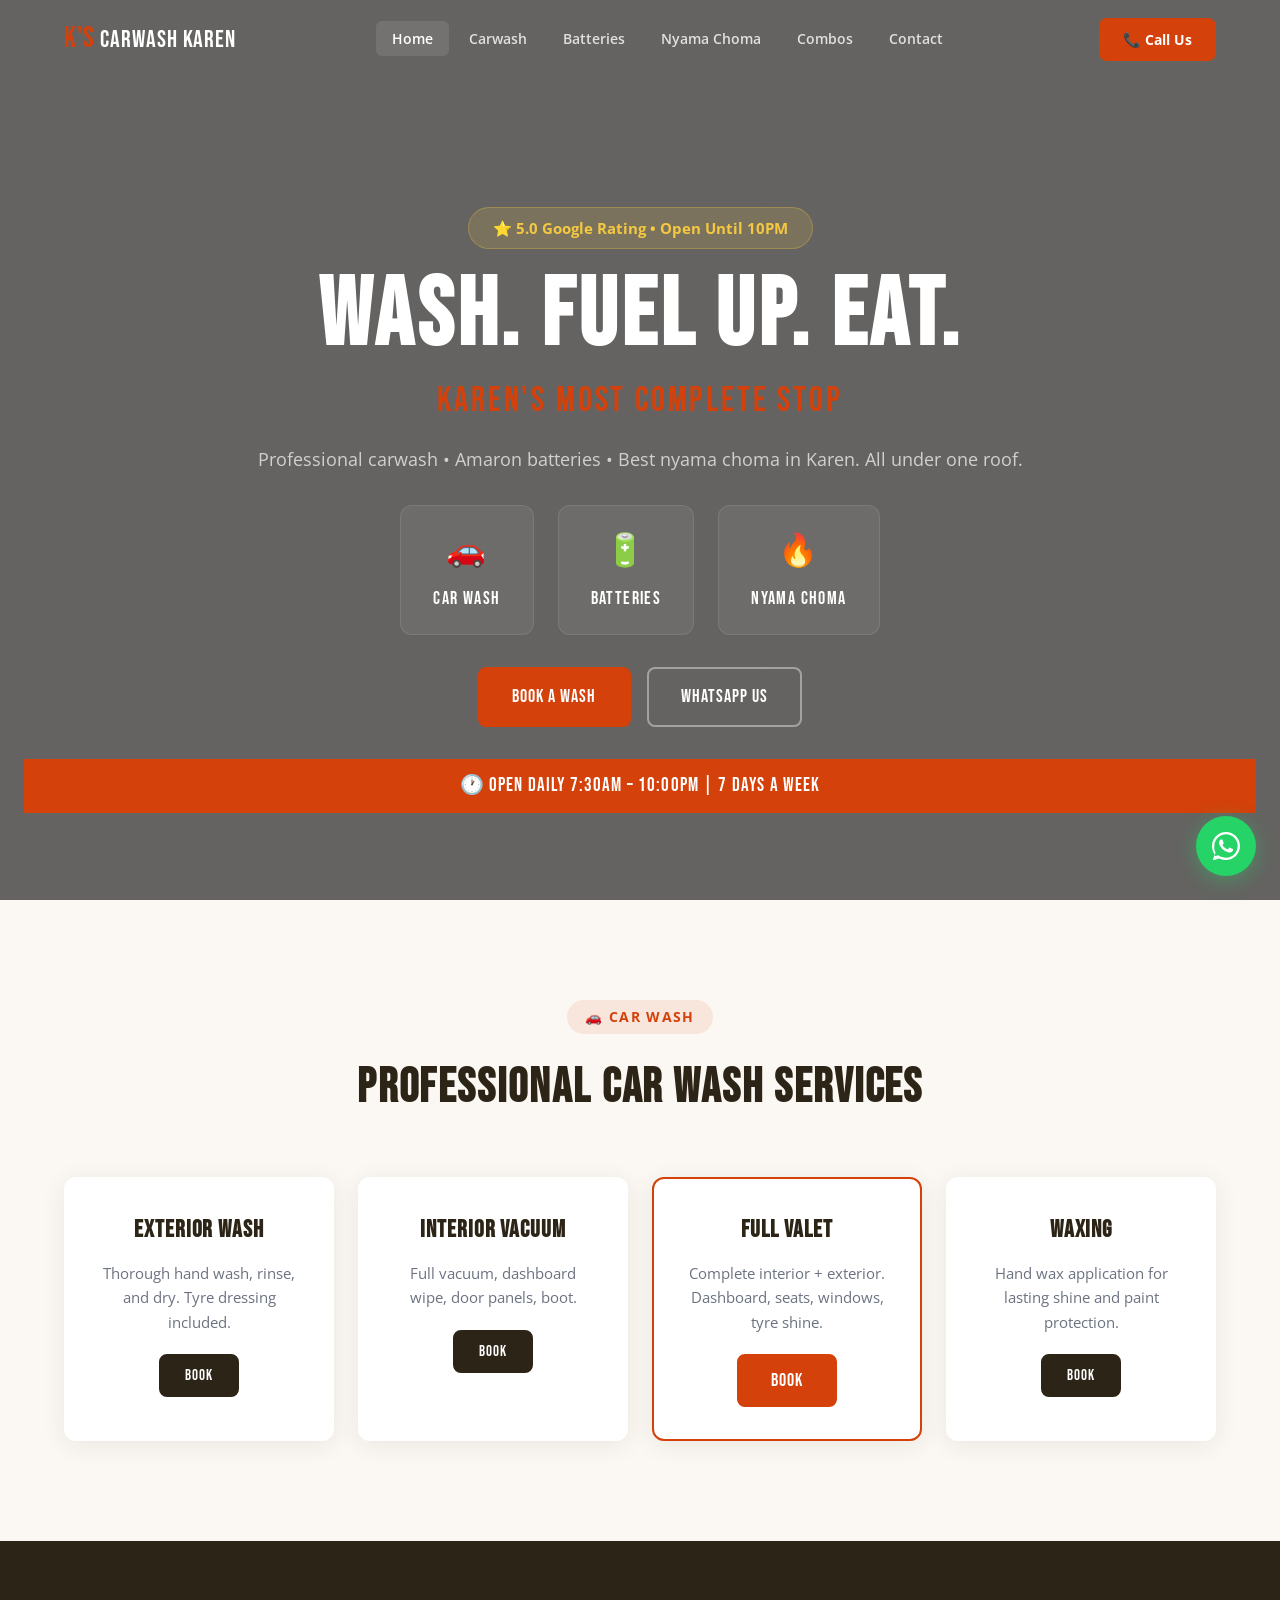
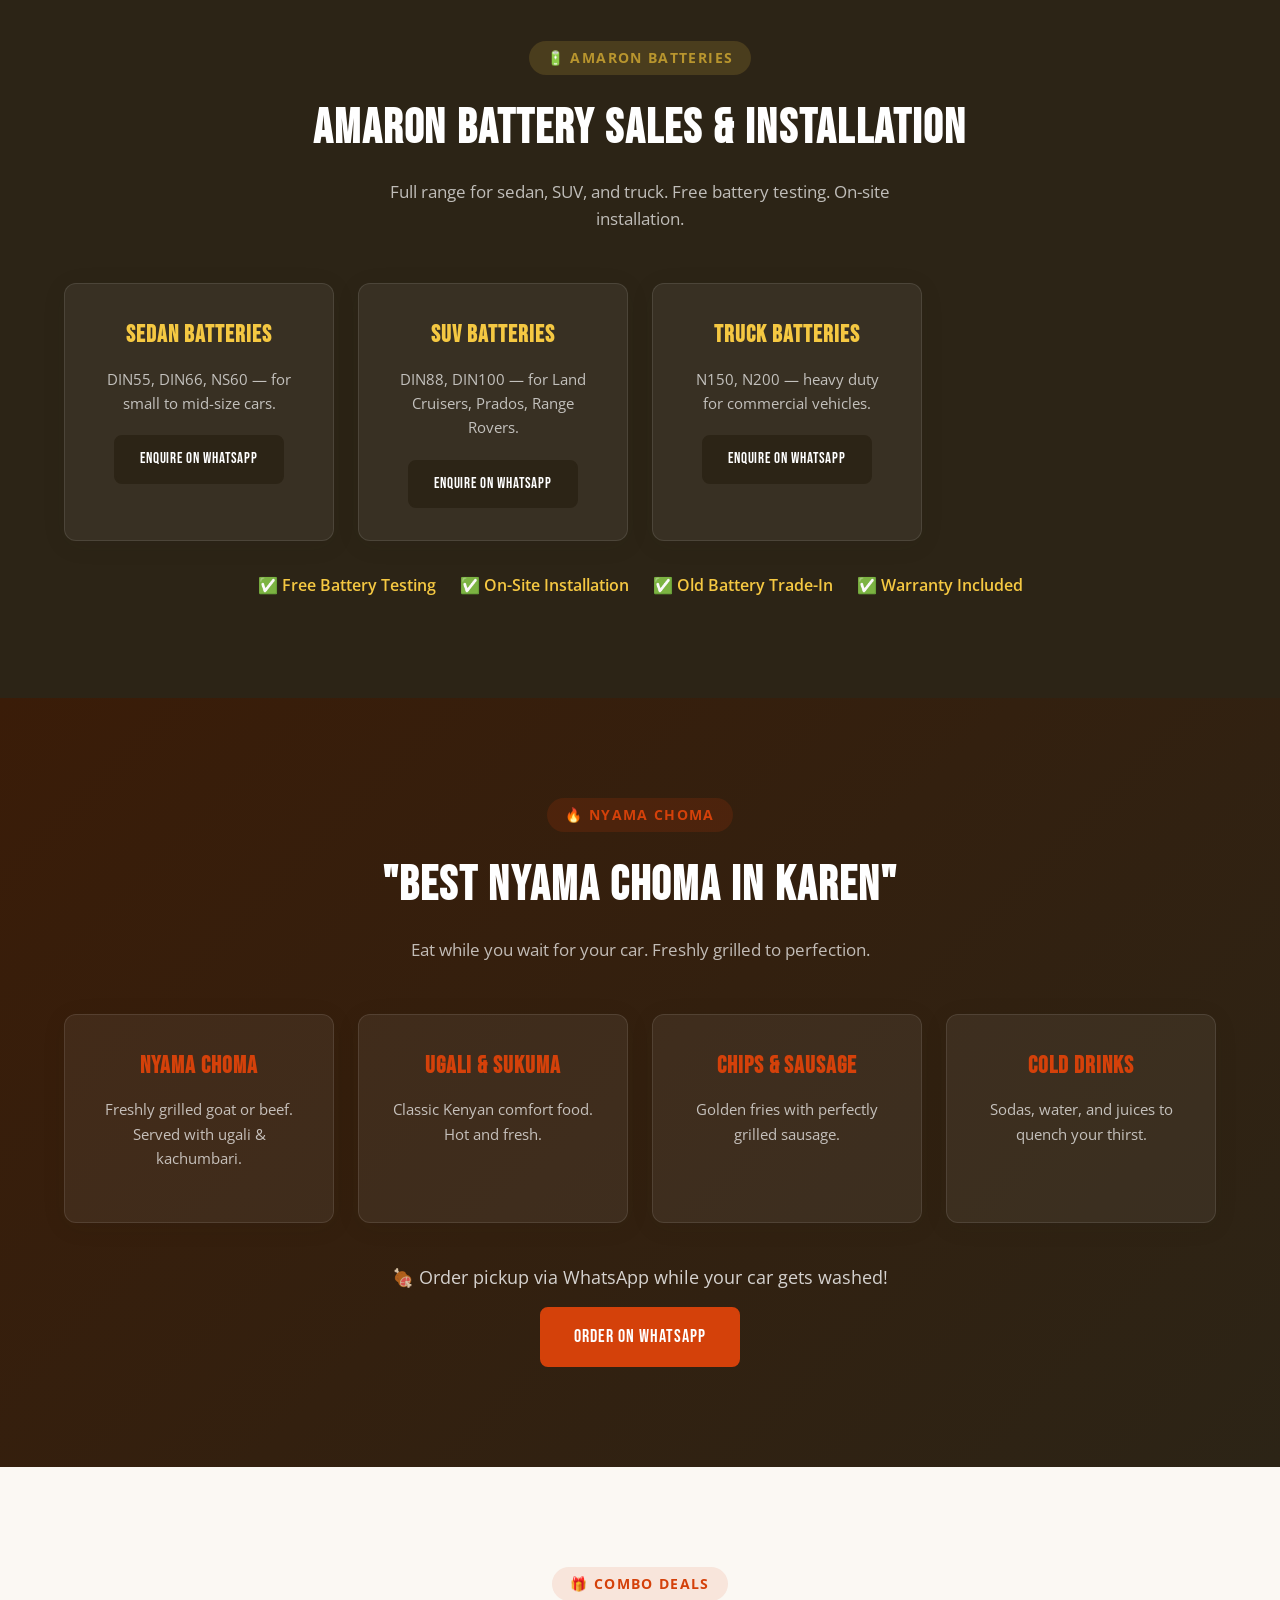
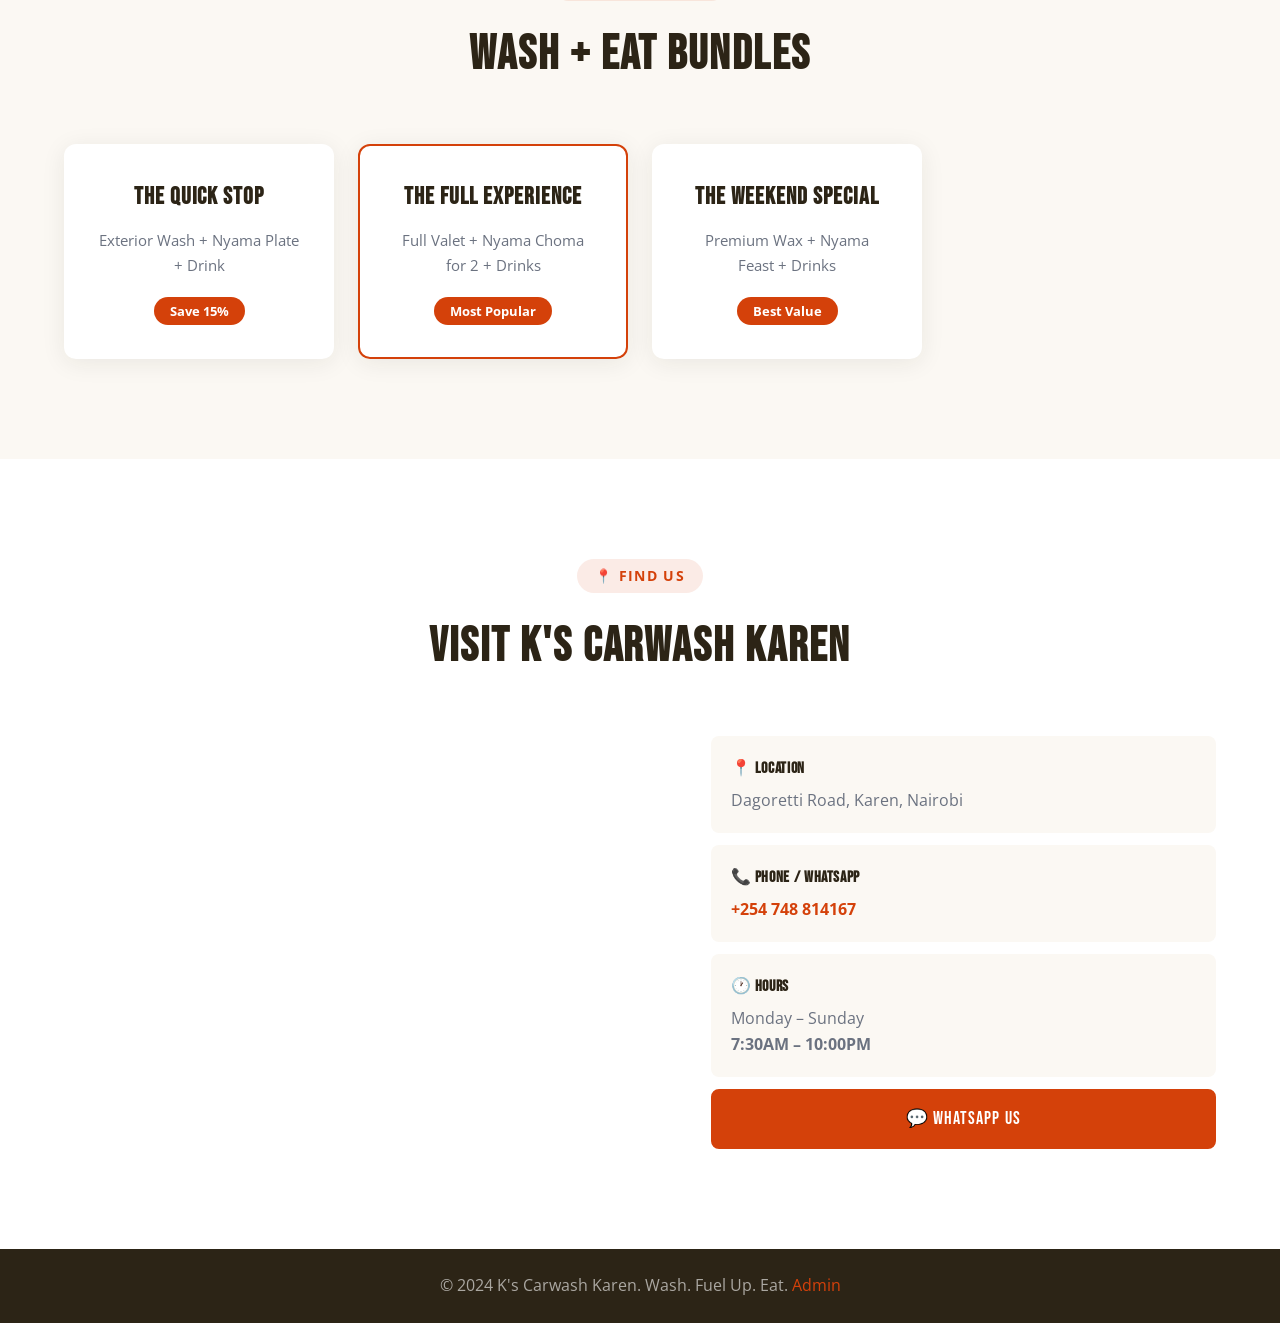
<file: index.html>
<!DOCTYPE html>

<html lang="en">
<head>
<meta charset="utf-8"/>
<meta content="width=device-width, initial-scale=1.0" name="viewport"/>
<title>K's Carwash Karen | Car Wash + Amaron Batteries + Nyama Choma | Open Until 10PM</title>
<meta content="Karen's best carwash on Dagoretti Road. Full valet, Amaron batteries, best nyama choma in Karen. Open 7:30AM–10PM daily. Call +254 748 814167." name="description"/>
<link href="https://fonts.googleapis.com" rel="preconnect"/>
<link href="https://fonts.googleapis.com/css2?family=Bebas+Neue&amp;family=Open+Sans:wght@300;400;600;700&amp;display=swap" rel="stylesheet"/>
<link href="style.css" rel="stylesheet"/>
</head>
<body>
<nav class="navbar" id="navbar">
<div class="nav-container">
<a class="nav-logo" href="#home"><span class="logo-k">K's</span> Carwash Karen</a>
<ul class="nav-links" id="navLinks">
<li><a class="nav-link active" href="#home">Home</a></li>
<li><a class="nav-link" href="#carwash">Carwash</a></li>
<li><a class="nav-link" href="#batteries">Batteries</a></li>
<li><a class="nav-link" href="#nyama">Nyama Choma</a></li>
<li><a class="nav-link" href="#combos">Combos</a></li>
<li><a class="nav-link" href="#contact">Contact</a></li>
</ul>
<a class="nav-cta" href="https://wa.me/254748814167" target="_blank">📞 Call Us</a>
<button class="hamburger" id="hamburger"><span></span><span></span><span></span></button>
</div>
</nav>
<!-- HERO -->
<section class="hero" id="home" style=" background-image: linear-gradient(rgba(0,0,0,0.6), rgba(0,0,0,0.6)), url('https://loremflickr.com/1200/800/car,wash?lock=100') !important; background-size: cover !important; background-position: center !important;">
<div class="hero-content">
<div class="hero-badge">⭐ 5.0 Google Rating • Open Until 10PM</div>
<h1>WASH. FUEL UP. EAT.</h1>
<p class="hero-tagline">Karen's Most Complete Stop</p>
<p class="hero-sub">Professional carwash • Amaron batteries • Best nyama choma in Karen. All under one roof.</p>
<div class="hero-pillars">
<a class="pillar" href="#carwash"><span class="pillar-icon">🚗</span><span>CAR WASH</span></a>
<a class="pillar" href="#batteries"><span class="pillar-icon">🔋</span><span>BATTERIES</span></a>
<a class="pillar" href="#nyama"><span class="pillar-icon">🔥</span><span>NYAMA CHOMA</span></a>
</div>
<div class="hero-actions">
<a class="btn btn-primary" href="#carwash">Book a Wash</a>
<a class="btn btn-outline" href="https://wa.me/254748814167" target="_blank">WhatsApp Us</a>
</div>
</div>
<div class="hours-banner">🕐 Open Daily 7:30AM – 10:00PM | 7 Days a Week</div>
</section>
<!-- CARWASH -->
<section class="section" id="carwash">
<div class="container">
<div class="section-header"><span class="tag">🚗 Car Wash</span><h2>Professional Car Wash Services</h2></div>
<div class="services-grid">
<div class="svc-card"><h3>Exterior Wash</h3><p>Thorough hand wash, rinse, and dry. Tyre dressing included.</p><button class="btn btn-small" onclick="bookWash('Exterior Wash')">Book</button></div>
<div class="svc-card"><h3>Interior Vacuum</h3><p>Full vacuum, dashboard wipe, door panels, boot.</p><button class="btn btn-small" onclick="bookWash('Interior Vacuum')">Book</button></div>
<div class="svc-card featured"><h3>Full Valet</h3><p>Complete interior + exterior. Dashboard, seats, windows, tyre shine.</p><button class="btn btn-primary" onclick="bookWash('Full Valet')">Book</button></div>
<div class="svc-card"><h3>Waxing</h3><p>Hand wax application for lasting shine and paint protection.</p><button class="btn btn-small" onclick="bookWash('Waxing')">Book</button></div>
</div>
<!-- Booking Form -->
<div class="book-form-wrap" id="carwashBooking" style="display:none">
<h3>Book Your Wash</h3>
<form id="washForm">
<div class="form-row"><div class="form-group"><label>Name *</label><input name="name" required="" type="text"/></div><div class="form-group"><label>Phone *</label><input name="phone" required="" type="tel"/></div></div>
<div class="form-row"><div class="form-group"><label>Car Type</label><input name="car" placeholder="e.g. Toyota Prado" type="text"/></div><div class="form-group"><label>Service</label><input id="washService" name="service" readonly="" type="text"/></div></div>
<div class="form-group"><label>Preferred Date</label><input name="date" type="date"/></div>
<button class="btn btn-primary btn-full" type="submit">Submit Booking</button>
</form>
</div>
</div>
</section>
<!-- BATTERIES -->
<section class="section bat-section" id="batteries">
<div class="container">
<div class="section-header"><span class="tag bat-tag">🔋 Amaron Batteries</span><h2>Amaron Battery Sales &amp; Installation</h2><p>Full range for sedan, SUV, and truck. Free battery testing. On-site installation.</p></div>
<div class="bat-grid">
<div class="bat-card"><h3>Sedan Batteries</h3><p>DIN55, DIN66, NS60 — for small to mid-size cars.</p><a class="btn btn-small" href="https://wa.me/254748814167?text=Hi%2C%20I%20need%20an%20Amaron%20battery%20for%20my%20sedan" target="_blank">Enquire on WhatsApp</a></div>
<div class="bat-card"><h3>SUV Batteries</h3><p>DIN88, DIN100 — for Land Cruisers, Prados, Range Rovers.</p><a class="btn btn-small" href="https://wa.me/254748814167?text=Hi%2C%20I%20need%20an%20Amaron%20battery%20for%20my%20SUV" target="_blank">Enquire on WhatsApp</a></div>
<div class="bat-card"><h3>Truck Batteries</h3><p>N150, N200 — heavy duty for commercial vehicles.</p><a class="btn btn-small" href="https://wa.me/254748814167?text=Hi%2C%20I%20need%20an%20Amaron%20truck%20battery" target="_blank">Enquire on WhatsApp</a></div>
</div>
<div class="bat-features">
<span>✅ Free Battery Testing</span>
<span>✅ On-Site Installation</span>
<span>✅ Old Battery Trade-In</span>
<span>✅ Warranty Included</span>
</div>
</div>
</section>
<!-- NYAMA CHOMA -->
<section class="section nyama-section" id="nyama">
<div class="container">
<div class="section-header"><span class="tag fire-tag">🔥 Nyama Choma</span><h2>"Best Nyama Choma in Karen"</h2><p>Eat while you wait for your car. Freshly grilled to perfection.</p></div>
<div class="menu-grid">
<div class="menu-card"><h3>Nyama Choma</h3><p>Freshly grilled goat or beef. Served with ugali &amp; kachumbari.</p></div>
<div class="menu-card"><h3>Ugali &amp; Sukuma</h3><p>Classic Kenyan comfort food. Hot and fresh.</p></div>
<div class="menu-card"><h3>Chips &amp; Sausage</h3><p>Golden fries with perfectly grilled sausage.</p></div>
<div class="menu-card"><h3>Cold Drinks</h3><p>Sodas, water, and juices to quench your thirst.</p></div>
</div>
<div class="nyama-cta">
<p>🍖 Order pickup via WhatsApp while your car gets washed!</p>
<a class="btn btn-primary" href="https://wa.me/254748814167?text=Hi%2C%20I'd%20like%20to%20order%20nyama%20choma" target="_blank">Order on WhatsApp</a>
</div>
</div>
</section>
<!-- COMBOS -->
<section class="section" id="combos">
<div class="container">
<div class="section-header"><span class="tag">🎁 Combo Deals</span><h2>Wash + Eat Bundles</h2></div>
<div class="combo-grid">
<div class="combo-card"><h3>The Quick Stop</h3><p>Exterior Wash + Nyama Plate + Drink</p><span class="combo-badge">Save 15%</span></div>
<div class="combo-card featured"><h3>The Full Experience</h3><p>Full Valet + Nyama Choma for 2 + Drinks</p><span class="combo-badge">Most Popular</span></div>
<div class="combo-card"><h3>The Weekend Special</h3><p>Premium Wax + Nyama Feast + Drinks</p><span class="combo-badge">Best Value</span></div>
</div>
</div>
</section>
<!-- CONTACT -->
<section class="section contact-section" id="contact">
<div class="container">
<div class="section-header"><span class="tag">📍 Find Us</span><h2>Visit K's Carwash Karen</h2></div>
<div class="contact-grid">
<div class="contact-map"><iframe height="350" loading="lazy" src="https://www.google.com/maps/embed?pb=!1m18!1m12!1m3!1d15955!2d36.7!3d-1.32" style="border:0;border-radius:12px" width="100%"></iframe></div>
<div class="contact-info">
<div class="c-card"><h4>📍 Location</h4><p>Dagoretti Road, Karen, Nairobi</p></div>
<div class="c-card"><h4>📞 Phone / WhatsApp</h4><p><a href="tel:+254748814167">+254 748 814167</a></p></div>
<div class="c-card"><h4>🕐 Hours</h4><p>Monday – Sunday<br/><strong>7:30AM – 10:00PM</strong></p></div>
<a class="btn btn-primary btn-full" href="https://wa.me/254748814167" target="_blank">💬 WhatsApp Us</a>
</div>
</div>
</div>
</section>
<footer class="footer"><div class="container"><p>© 2024 K's Carwash Karen. Wash. Fuel Up. Eat. <a href="admin.html">Admin</a></p></div></footer>
<a class="whatsapp-float" href="https://wa.me/254748814167" target="_blank"><svg fill="white" height="28" viewbox="0 0 24 24" width="28"><path d="M17.472 14.382c-.297-.149-1.758-.867-2.03-.967-.273-.099-.471-.148-.67.15-.197.297-.767.966-.94 1.164-.173.199-.347.223-.644.075-.297-.15-1.255-.463-2.39-1.475-.883-.788-1.48-1.761-1.653-2.059-.173-.297-.018-.458.13-.606.134-.133.298-.347.446-.52.149-.174.198-.298.298-.497.099-.198.05-.371-.025-.52-.075-.149-.669-1.612-.916-2.207-.242-.579-.487-.5-.669-.51-.173-.008-.371-.01-.57-.01-.198 0-.52.074-.792.372-.272.297-1.04 1.016-1.04 2.479 0 1.462 1.065 2.875 1.213 3.074.149.198 2.096 3.2 5.077 4.487.709.306 1.262.489 1.694.625.712.227 1.36.195 1.871.118.571-.085 1.758-.719 2.006-1.413.248-.694.248-1.289.173-1.413-.074-.124-.272-.198-.57-.347z"></path><path d="M12 0C5.373 0 0 5.373 0 12c0 2.625.846 5.059 2.284 7.034L.789 23.492a.5.5 0 00.612.638l4.685-1.367A11.934 11.934 0 0012 24c6.627 0 12-5.373 12-12S18.627 0 12 0zm0 22c-2.319 0-4.476-.678-6.293-1.843l-.44-.282-3.065.894.826-3.14-.293-.454A9.958 9.958 0 012 12C2 6.486 6.486 2 12 2s10 4.486 10 10-4.486 10-10 10z"></path></svg></a>
<div class="toast" id="toast"></div>
<script src="script.js"></script>
</body>
</html>
</file>
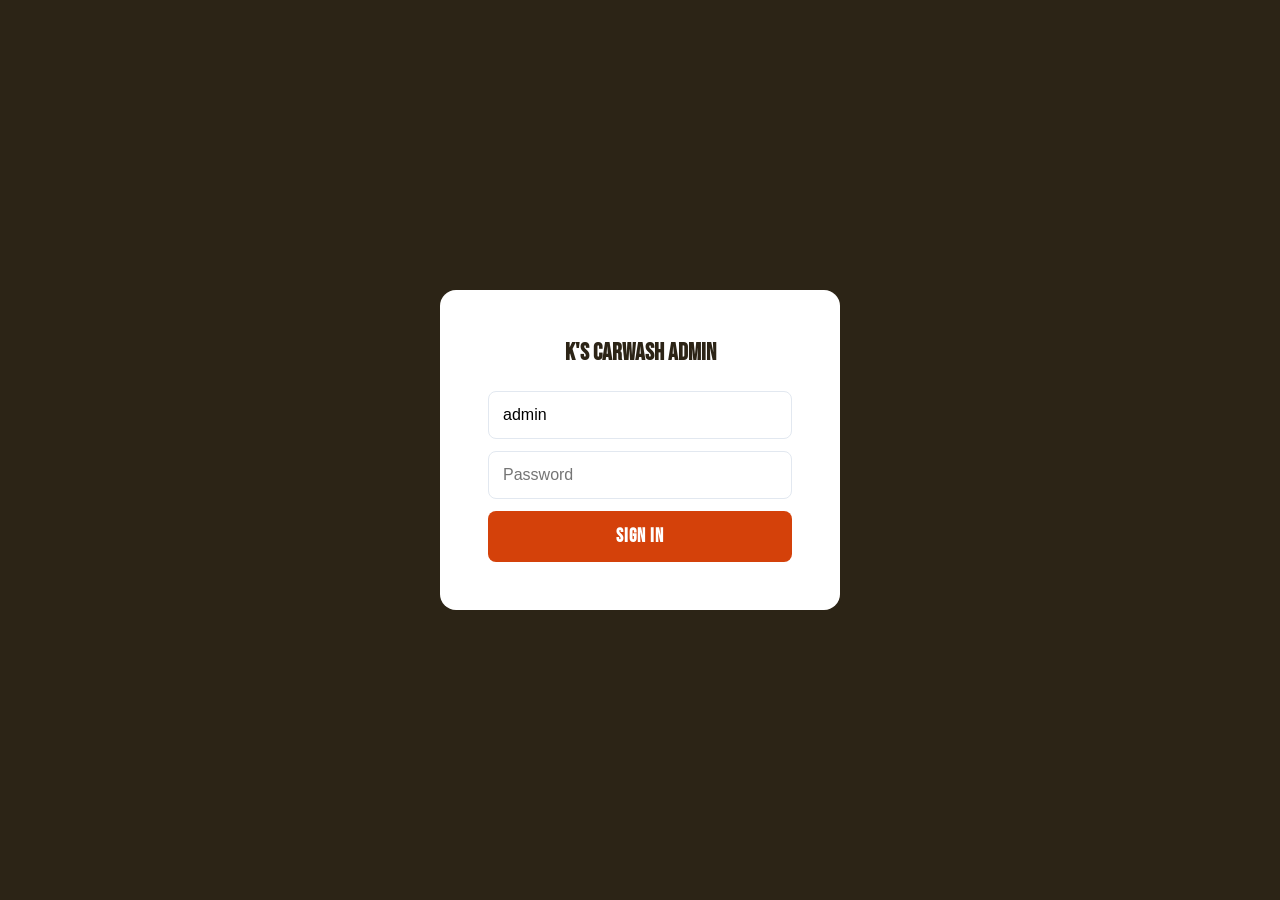
<file: admin.html>
<!DOCTYPE html><html lang="en"><head><meta charset="UTF-8"><meta name="viewport" content="width=device-width,initial-scale=1.0"><title>K's Carwash Admin</title>
<link href="https://fonts.googleapis.com/css2?family=Bebas+Neue&family=Open+Sans:wght@400;700&display=swap" rel="stylesheet">
<style>*{margin:0;padding:0;box-sizing:border-box}:root{--primary:#2C2416;--accent:#D4410A;--yellow:#F5C842}body{font-family:'Open Sans',sans-serif;background:#f1f5f9}h1,h2,h3{font-family:'Bebas Neue',sans-serif}
.login{min-height:100vh;display:flex;align-items:center;justify-content:center;background:var(--primary)}.lb{background:white;padding:48px;border-radius:16px;max-width:400px;width:100%;text-align:center}.lb h2{color:var(--primary);margin-bottom:24px}.lb input{width:100%;padding:14px;border:1px solid #e2e8f0;border-radius:8px;margin-bottom:12px;font-size:1rem}.lb button{width:100%;padding:14px;background:var(--accent);color:white;border:none;border-radius:8px;font-weight:700;cursor:pointer;font-family:'Bebas Neue',sans-serif;font-size:1.2rem;letter-spacing:0.05em}
.dash{display:none}.dh{background:var(--primary);color:white;padding:20px 32px;display:flex;justify-content:space-between;align-items:center;flex-wrap:wrap;gap:12px}.dh h1{font-size:1.4rem}.dh button,.dh a{padding:8px 20px;border-radius:8px;border:none;cursor:pointer;font-weight:600;font-size:0.9rem;color:white;background:rgba(255,255,255,0.1);text-decoration:none}.be{background:var(--accent)!important}
.stats{display:grid;grid-template-columns:repeat(3,1fr);gap:20px;padding:24px 32px}.sc{background:white;padding:24px;border-radius:12px;box-shadow:0 2px 8px rgba(0,0,0,0.06)}.sl{font-size:0.85rem;color:#6b7280;text-transform:uppercase}.sv{font-family:'Bebas Neue',sans-serif;font-size:2.5rem;margin-top:4px}
.tw{padding:0 32px 32px;overflow-x:auto}table{width:100%;border-collapse:collapse;background:white;border-radius:12px;overflow:hidden;box-shadow:0 2px 8px rgba(0,0,0,0.06)}th{background:var(--primary);color:white;padding:14px 16px;text-align:left;font-size:0.85rem;text-transform:uppercase}td{padding:12px 16px;border-bottom:1px solid #f1f5f9;font-size:0.9rem}
select.st{padding:6px 10px;border:1px solid #e2e8f0;border-radius:6px}.del{background:none;border:none;color:#ef4444;cursor:pointer;font-size:1.1rem}
@media(max-width:768px){.stats{grid-template-columns:1fr}}</style></head>
<body>
<div class="login" id="ls"><div class="lb"><h2>K's Carwash Admin</h2><input type="text" id="u" value="admin" placeholder="Username"><input type="password" id="p" placeholder="Password"><button onclick="login()">Sign In</button></div></div>
<div class="dash" id="dash">
<div class="dh"><h1>📊 K's Carwash Dashboard</h1><div><button class="be" onclick="exp()">📥 CSV</button> <a href="index.html">← Site</a> <button onclick="logout()">Logout</button></div></div>
<div class="stats"><div class="sc"><div class="sl">Total Bookings</div><div class="sv" id="st" style="color:#3b82f6">0</div></div><div class="sc"><div class="sl">New</div><div class="sv" id="sn" style="color:var(--accent)">0</div></div><div class="sc"><div class="sl">Completed</div><div class="sv" id="sd" style="color:#10b981">0</div></div></div>
<div class="tw"><table><thead><tr><th>Date</th><th>Name</th><th>Phone</th><th>Car</th><th>Service</th><th>Pref Date</th><th>Status</th><th></th></tr></thead><tbody id="tb"></tbody></table></div>
</div>
<script>
const K='ks_cw_bookings';if(sessionStorage.getItem('ks_cw_admin')==='true')showD();
function login(){if(document.getElementById('u').value==='admin'&&document.getElementById('p').value==='admin123'){sessionStorage.setItem('ks_cw_admin','true');showD()}else alert('Invalid')}
function logout(){sessionStorage.removeItem('ks_cw_admin');location.reload()}
function showD(){document.getElementById('ls').style.display='none';document.getElementById('dash').style.display='block';render()}
function gd(){return JSON.parse(localStorage.getItem(K)||'[]').sort((a,b)=>new Date(b.submittedAt)-new Date(a.submittedAt))}
function sv(d){localStorage.setItem(K,JSON.stringify(d))}
function render(){const d=gd();document.getElementById('st').textContent=d.length;document.getElementById('sn').textContent=d.filter(x=>x.status==='New').length;document.getElementById('sd').textContent=d.filter(x=>x.status==='Completed').length;
document.getElementById('tb').innerHTML=d.map(i=>`<tr><td>${new Date(i.submittedAt).toLocaleDateString('en-GB')}</td><td><b>${i.name||'—'}</b></td><td>${i.phone||'—'}</td><td>${i.car||'—'}</td><td>${i.service||'—'}</td><td>${i.date||'—'}</td><td><select class="st" onchange="upd(${i.id},this.value)">${['New','Contacted','Completed'].map(s=>`<option ${i.status===s?'selected':''}>${s}</option>`).join('')}</select></td><td><button class="del" onclick="del(${i.id})">🗑</button></td></tr>`).join('')}
function upd(id,s){const d=gd();const i=d.find(x=>x.id===id);if(i){i.status=s;sv(d);render()}}
function del(id){if(!confirm('Delete?'))return;sv(gd().filter(x=>x.id!==id));render()}
function exp(){const d=gd();if(!d.length)return alert('No data');const h=['Date','Name','Phone','Car','Service','Date','Status'];const r=d.map(i=>[new Date(i.submittedAt).toLocaleDateString(),i.name,i.phone,i.car,i.service,i.date,i.status]);const c=[h,...r].map(r=>r.map(c=>`"${(c||'').replace(/"/g,'""')}"`).join(',')).join('\n');const b=new Blob([c],{type:'text/csv'});const a=document.createElement('a');a.href=URL.createObjectURL(b);a.download='ks_carwash_bookings.csv';a.click()}
document.getElementById('p').addEventListener('keydown',e=>{if(e.key==='Enter')login()});
</script></body></html>
</file>
<file: style.css>
/* K's Carwash Karen — Charcoal #2C2416 | Fiery Orange #D4410A | Battery Yellow #F5C842 */
*,*::before,*::after{margin:0;padding:0;box-sizing:border-box}
:root{--primary:#2C2416;--primary-light:#4a3d2b;--accent:#D4410A;--yellow:#F5C842;--bg:#FBF8F3;--white:#fff;--text:#1a1a1a;--text-light:#6b7280;--shadow:0 4px 24px rgba(44,36,22,0.08);--shadow-lg:0 12px 48px rgba(44,36,22,0.14);--radius:12px;--transition:0.3s cubic-bezier(0.4,0,0.2,1)}
html{scroll-behavior:smooth}body{font-family:'Open Sans',sans-serif;background:var(--bg);color:var(--text);line-height:1.6;overflow-x:hidden}
h1,h2,h3,h4{font-family:'Bebas Neue',sans-serif;letter-spacing:0.04em}
.container{max-width:1200px;margin:0 auto;padding:0 24px}a{text-decoration:none;color:inherit;transition:var(--transition)}

.btn{display:inline-flex;align-items:center;gap:8px;padding:14px 32px;border-radius:8px;font-family:'Bebas Neue',sans-serif;font-size:1.1rem;letter-spacing:0.06em;border:2px solid transparent;cursor:pointer;transition:var(--transition)}
.btn-primary{background:var(--accent);color:var(--white);border-color:var(--accent)}.btn-primary:hover{background:#b83808;transform:translateY(-2px);box-shadow:0 8px 24px rgba(212,65,10,0.3)}
.btn-outline{background:transparent;color:var(--white);border-color:rgba(255,255,255,0.4)}.btn-outline:hover{border-color:var(--white);background:rgba(255,255,255,0.1)}
.btn-small{padding:10px 24px;font-size:0.95rem;background:var(--primary);color:var(--white);border-color:var(--primary)}.btn-small:hover{background:var(--primary-light)}
.btn-full{width:100%;justify-content:center}

.navbar{position:fixed;top:0;left:0;right:0;z-index:1000;padding:16px 0;transition:var(--transition)}.navbar.scrolled{background:rgba(44,36,22,0.97);backdrop-filter:blur(12px);padding:10px 0}
.nav-container{max-width:1200px;margin:0 auto;padding:0 24px;display:flex;align-items:center;justify-content:space-between}
.nav-logo{font-family:'Bebas Neue',sans-serif;font-size:1.5rem;color:var(--white);letter-spacing:0.04em}.logo-k{color:var(--accent);font-size:1.8rem}
.nav-links{display:flex;list-style:none;gap:4px}.nav-link{padding:8px 16px;color:rgba(255,255,255,0.8);font-size:0.9rem;font-weight:600;border-radius:6px}.nav-link:hover,.nav-link.active{color:var(--white);background:rgba(255,255,255,0.1)}
.nav-cta{padding:10px 24px;background:var(--accent);color:var(--white);border-radius:8px;font-weight:700;font-size:0.9rem}
.hamburger{display:none;background:none;border:none;cursor:pointer;padding:8px}.hamburger span{display:block;width:24px;height:2px;background:white;margin:5px 0;transition:var(--transition)}

.hero{min-height:100vh;display:flex;flex-direction:column;align-items:center;justify-content:center;text-align:center;background:linear-gradient(135deg,#2C2416 0%,#4a3d2b 40%,#1e1810 100%);padding:120px 24px 0;position:relative}
.hero-content{max-width:800px}
.hero-badge{display:inline-block;padding:8px 24px;border-radius:50px;background:rgba(245,200,66,0.15);border:1px solid rgba(245,200,66,0.3);color:var(--yellow);font-size:0.95rem;font-weight:700;margin-bottom:20px}
.hero h1{font-size:clamp(3rem,8vw,6rem);color:var(--white);margin-bottom:8px;line-height:1}
.hero-tagline{font-family:'Bebas Neue',sans-serif;font-size:clamp(1.5rem,3vw,2.2rem);color:var(--accent);margin-bottom:16px;letter-spacing:0.08em}
.hero-sub{font-size:1.1rem;color:rgba(255,255,255,0.7);margin-bottom:32px}
.hero-pillars{display:flex;gap:24px;justify-content:center;margin-bottom:32px;flex-wrap:wrap}
.pillar{display:flex;flex-direction:column;align-items:center;gap:8px;padding:20px 32px;background:rgba(255,255,255,0.06);border:1px solid rgba(255,255,255,0.1);border-radius:var(--radius);color:var(--white);font-family:'Bebas Neue',sans-serif;font-size:1.1rem;letter-spacing:0.08em;transition:var(--transition)}
.pillar:hover{background:rgba(212,65,10,0.2);border-color:var(--accent)}.pillar-icon{font-size:2rem}
.hero-actions{display:flex;gap:16px;justify-content:center;flex-wrap:wrap;margin-bottom:32px}
.hours-banner{background:var(--accent);color:var(--white);padding:12px;text-align:center;font-family:'Bebas Neue',sans-serif;font-size:1.2rem;letter-spacing:0.06em;width:100%}

.section{padding:100px 0}.section-header{text-align:center;margin-bottom:50px}
.tag{display:inline-block;padding:6px 18px;border-radius:50px;background:rgba(212,65,10,0.1);color:var(--accent);font-size:0.85rem;font-weight:700;text-transform:uppercase;letter-spacing:0.1em;margin-bottom:16px}
.bat-tag{background:rgba(245,200,66,0.15)!important;color:#b8952e!important}.fire-tag{background:rgba(212,65,10,0.15)!important}
.section-header h2{font-size:clamp(2rem,4vw,3rem);color:var(--primary);margin-bottom:12px}
.section-header p{font-size:1.05rem;color:var(--text-light);max-width:550px;margin:0 auto}

.services-grid,.bat-grid,.menu-grid,.combo-grid{display:grid;grid-template-columns:repeat(auto-fill,minmax(260px,1fr));gap:24px}
.svc-card,.bat-card,.menu-card,.combo-card{background:var(--white);padding:32px;border-radius:var(--radius);box-shadow:var(--shadow);transition:var(--transition);text-align:center;border:2px solid transparent}
.svc-card:hover,.bat-card:hover,.menu-card:hover,.combo-card:hover{transform:translateY(-6px);box-shadow:var(--shadow-lg)}
.svc-card.featured,.combo-card.featured{border-color:var(--accent);transform:scale(1.03)}
.svc-card h3,.bat-card h3,.menu-card h3,.combo-card h3{font-size:1.5rem;color:var(--primary);margin-bottom:12px}
.svc-card p,.bat-card p,.menu-card p,.combo-card p{color:var(--text-light);margin-bottom:20px;font-size:0.95rem}
.combo-badge{display:inline-block;padding:4px 16px;background:var(--accent);color:var(--white);border-radius:50px;font-size:0.8rem;font-weight:700}

.bat-section{background:var(--primary);color:var(--white)}.bat-section .section-header h2{color:var(--white)}.bat-section .section-header p{color:rgba(255,255,255,0.7)}
.bat-card{background:rgba(255,255,255,0.06);border:1px solid rgba(255,255,255,0.1);color:var(--white)}.bat-card h3{color:var(--yellow)}.bat-card p{color:rgba(255,255,255,0.7)}
.bat-features{display:flex;gap:24px;justify-content:center;flex-wrap:wrap;margin-top:32px;color:var(--yellow);font-weight:600}

.nyama-section{background:linear-gradient(135deg,#3a1c08,#2C2416)}.nyama-section .section-header h2{color:var(--white)}.nyama-section .section-header p{color:rgba(255,255,255,0.7)}
.menu-card{background:rgba(255,255,255,0.06);border:1px solid rgba(255,255,255,0.1);color:var(--white)}.menu-card h3{color:var(--accent)}.menu-card p{color:rgba(255,255,255,0.7)}
.nyama-cta{text-align:center;margin-top:40px;color:var(--white)}
.nyama-cta p{font-size:1.1rem;margin-bottom:16px;color:rgba(255,255,255,0.8)}

.book-form-wrap{max-width:600px;margin:40px auto 0;background:var(--white);padding:40px;border-radius:var(--radius);box-shadow:var(--shadow-lg)}
.book-form-wrap h3{font-size:1.8rem;color:var(--primary);margin-bottom:24px;text-align:center}
.form-row{display:grid;grid-template-columns:1fr 1fr;gap:16px}.form-group{margin-bottom:16px}
.form-group label{display:block;margin-bottom:6px;font-size:0.9rem;font-weight:700;color:var(--primary)}
.form-group input,.form-group select{width:100%;padding:12px 16px;border:1px solid rgba(0,0,0,0.12);border-radius:8px;font-family:'Open Sans',sans-serif;font-size:0.95rem;background:var(--bg)}
.form-group input:focus,.form-group select:focus{outline:none;border-color:var(--accent);box-shadow:0 0 0 3px rgba(212,65,10,0.1)}

.contact-section{background:var(--white)}.contact-grid{display:grid;grid-template-columns:1.2fr 1fr;gap:40px}
.c-card{padding:20px;background:var(--bg);border-radius:8px;margin-bottom:12px}.c-card h4{color:var(--primary);margin-bottom:6px}.c-card p{color:var(--text-light)}.c-card a{color:var(--accent);font-weight:700}

.footer{background:var(--primary);color:rgba(255,255,255,0.6);padding:24px 0;text-align:center}.footer a{color:var(--accent)}
.whatsapp-float{position:fixed;bottom:24px;right:24px;z-index:999;width:60px;height:60px;border-radius:50%;background:#25D366;display:flex;align-items:center;justify-content:center;box-shadow:0 4px 20px rgba(37,211,102,0.4);animation:pulse 2s infinite}
@keyframes pulse{0%,100%{box-shadow:0 4px 20px rgba(37,211,102,0.4)}50%{box-shadow:0 4px 30px rgba(37,211,102,0.6),0 0 0 10px rgba(37,211,102,0.1)}}
.toast{position:fixed;bottom:100px;left:50%;transform:translateX(-50%) translateY(20px);background:var(--primary);color:var(--white);padding:16px 32px;border-radius:8px;font-weight:700;z-index:3000;opacity:0;transition:var(--transition);pointer-events:none}.toast.show{opacity:1;transform:translateX(-50%) translateY(0)}
.fade-in{opacity:0;transform:translateY(30px);transition:opacity 0.6s ease,transform 0.6s ease}.fade-in.visible{opacity:1;transform:translateY(0)}

@media(max-width:768px){.nav-links{display:none;flex-direction:column;position:absolute;top:100%;left:0;right:0;background:rgba(44,36,22,0.98);padding:16px 24px}.nav-links.active{display:flex}.nav-cta{display:none}.hamburger{display:block}.services-grid,.bat-grid,.menu-grid,.combo-grid{grid-template-columns:1fr}.contact-grid{grid-template-columns:1fr}.form-row{grid-template-columns:1fr}.hero-pillars{flex-direction:column;align-items:center}.bat-features{flex-direction:column;align-items:center}}
</file>
